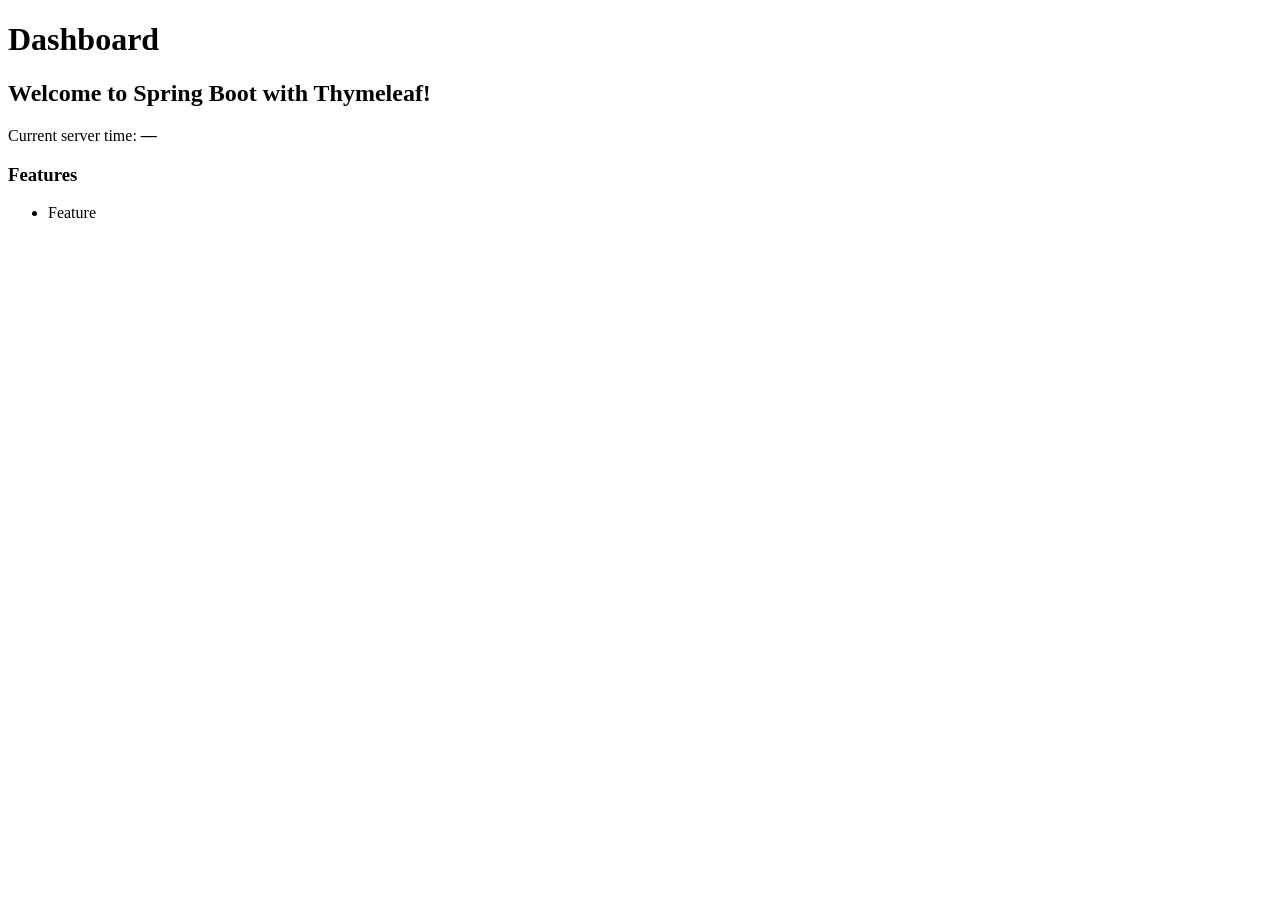
<file: src/main/resources/templates/index.html>
<!DOCTYPE html>
<html xmlns:th="http://www.thymeleaf.org" lang="en">
<head>
    <meta charset="UTF-8">
    <meta name="viewport" content="width=device-width, initial-scale=1.0">
    <title th:text="${title}">Dashboard</title>
    <link rel="stylesheet" th:href="@{/css/style.css}">
</head>
<body>
    <!-- Sidebar -->
    <aside class="sidebar" th:replace="~{fragments/sidebar :: sidebar(currentPage='home')}"></aside>

    <!-- Main Content -->
    <div class="main-content">
        <header class="content-header">
            <h1 th:text="${title}">Dashboard</h1>
        </header>

        <div class="content-body">
            <div class="card">
                <h2 th:text="${message}">Welcome to Spring Boot with Thymeleaf!</h2>
                <p class="time">Current server time: <strong th:text="${currentTime}">—</strong></p>
            </div>

            <div class="card">
                <h3>Features</h3>
                <ul class="features">
                    <li th:each="feature : ${features}" th:text="${feature}">Feature</li>
                </ul>
            </div>
        </div>
    </div>
</body>
</html>
</file>
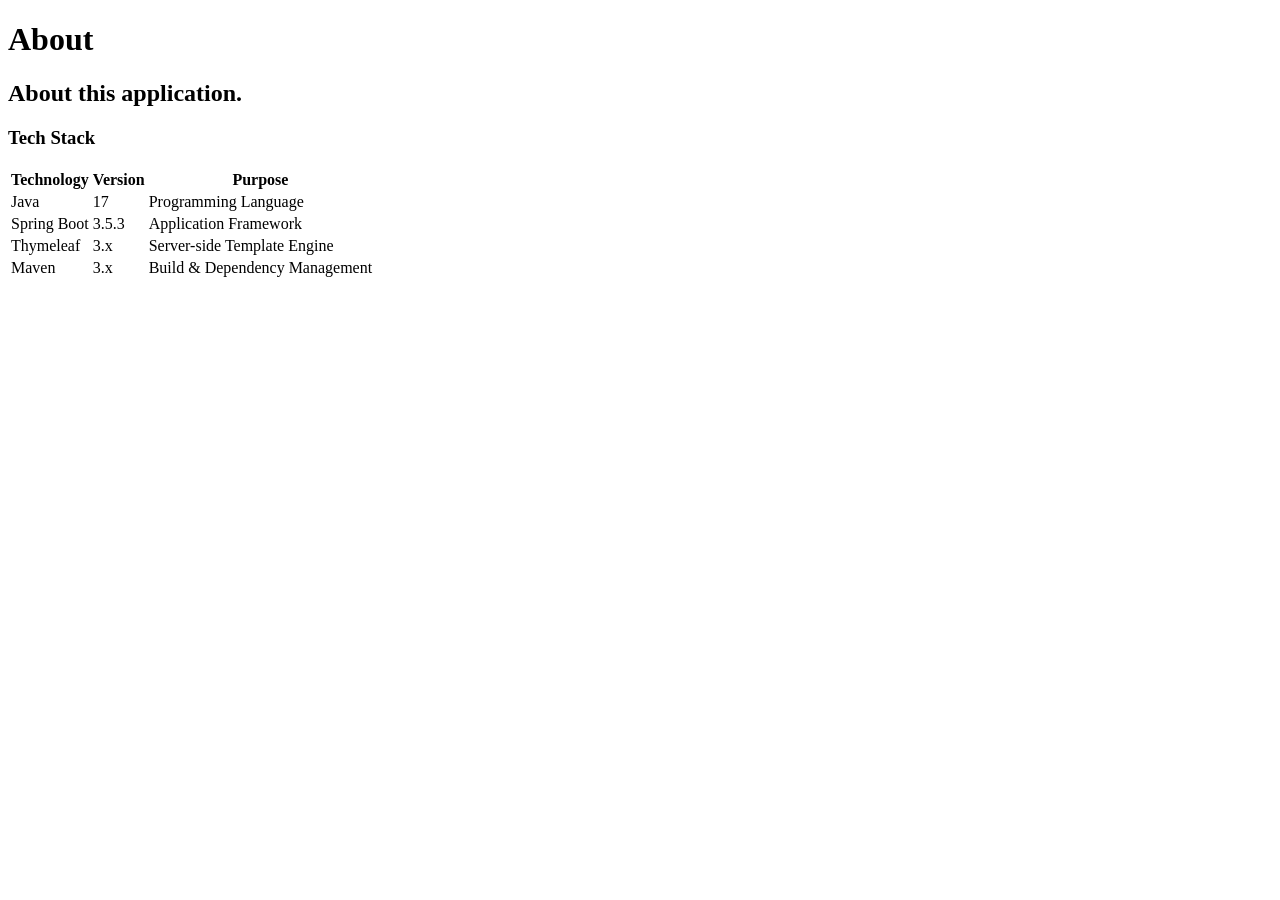
<file: src/main/resources/templates/about.html>
<!DOCTYPE html>
<html xmlns:th="http://www.thymeleaf.org" lang="en">
<head>
    <meta charset="UTF-8">
    <meta name="viewport" content="width=device-width, initial-scale=1.0">
    <title th:text="${title}">About</title>
    <link rel="stylesheet" th:href="@{/css/style.css}">
</head>
<body>
    <!-- Sidebar -->
    <aside class="sidebar" th:replace="~{fragments/sidebar :: sidebar(currentPage='about')}"></aside>

    <!-- Main Content -->
    <div class="main-content">
        <header class="content-header">
            <h1 th:text="${title}">About</h1>
        </header>

        <div class="content-body">
            <div class="card">
                <h2 th:text="${message}">About this application.</h2>
            </div>

            <div class="card">
                <h3>Tech Stack</h3>
                <table>
                    <tr>
                        <th>Technology</th>
                        <th>Version</th>
                        <th>Purpose</th>
                    </tr>
                    <tr>
                        <td>Java</td>
                        <td>17</td>
                        <td>Programming Language</td>
                    </tr>
                    <tr>
                        <td>Spring Boot</td>
                        <td>3.5.3</td>
                        <td>Application Framework</td>
                    </tr>
                    <tr>
                        <td>Thymeleaf</td>
                        <td>3.x</td>
                        <td>Server-side Template Engine</td>
                    </tr>
                    <tr>
                        <td>Maven</td>
                        <td>3.x</td>
                        <td>Build & Dependency Management</td>
                    </tr>
                </table>
            </div>
        </div>
    </div>
</body>
</html>
</file>
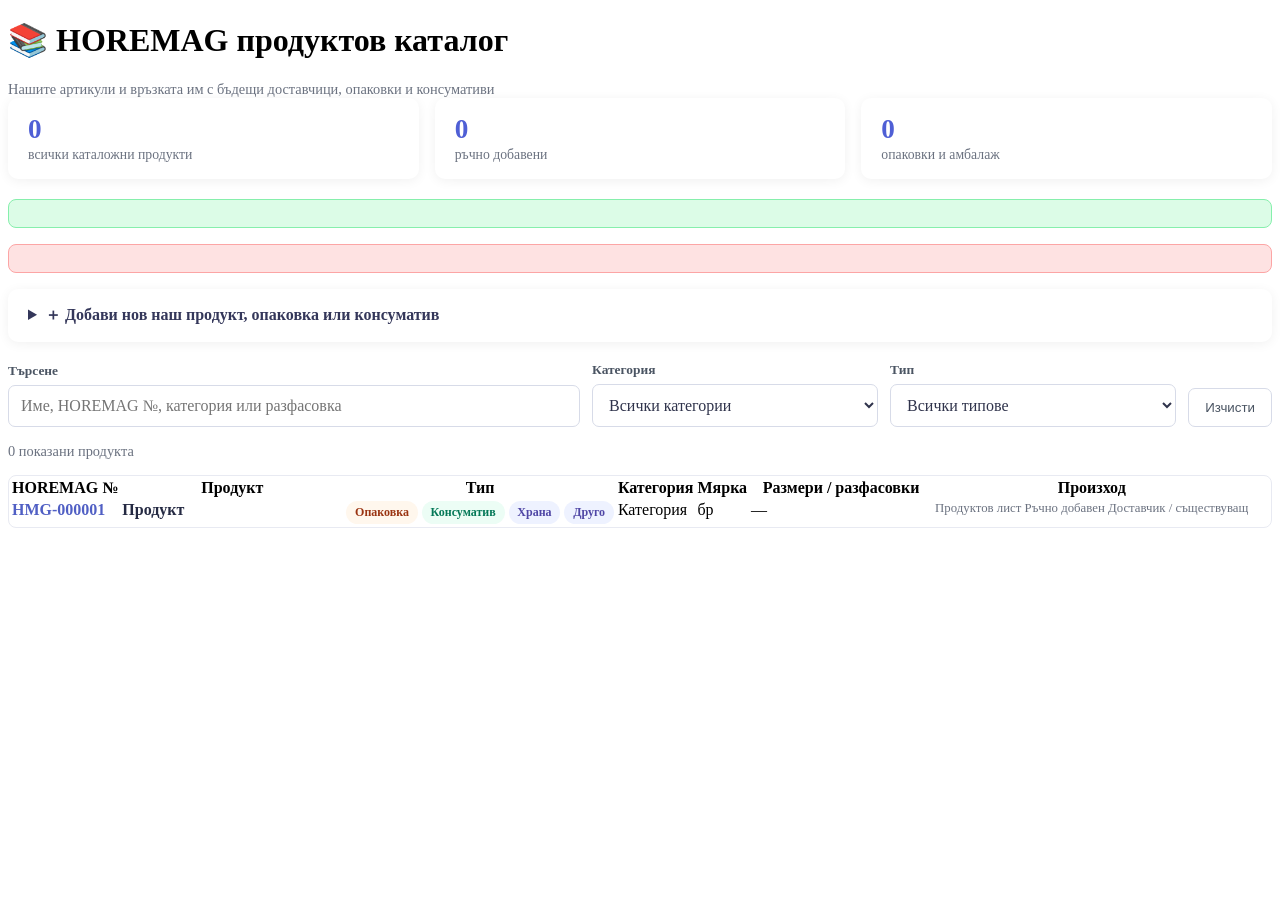
<file: src/main/resources/templates/catalog.html>
<!DOCTYPE html>
<html xmlns:th="http://www.thymeleaf.org" lang="bg">
<head>
    <meta charset="UTF-8">
    <meta name="viewport" content="width=device-width, initial-scale=1.0">
    <title th:text="${title}">HOREMAG каталог</title>
    <link rel="stylesheet" th:href="@{/css/style.css}">
    <style>
        body { overflow-x: hidden; }
        .catalog-header-note { color: #6b7280; font-size: .9rem; }
        .catalog-stats { display: grid; grid-template-columns: repeat(3, minmax(150px, 1fr)); gap: 1rem; margin-bottom: 1.25rem; }
        .catalog-stat { background: #fff; border-radius: 10px; padding: 1rem 1.25rem; box-shadow: 0 2px 12px rgba(0,0,0,.06); }
        .catalog-stat strong { display: block; color: #4f5fd5; font-size: 1.7rem; }
        .catalog-stat span { color: #6b7280; font-size: .86rem; }
        .catalog-alert { padding: .85rem 1rem; border-radius: 8px; margin-bottom: 1rem; }
        .catalog-alert.success { color: #166534; background: #dcfce7; border: 1px solid #86efac; }
        .catalog-alert.error { color: #991b1b; background: #fee2e2; border: 1px solid #fca5a5; }
        .catalog-form { background: #fff; border-radius: 10px; margin-bottom: 1.25rem; box-shadow: 0 2px 12px rgba(0,0,0,.06); }
        .catalog-form summary { cursor: pointer; padding: 1rem 1.25rem; color: #34375a; font-weight: 700; user-select: none; }
        .catalog-form form { padding: 0 1.25rem 1.25rem; }
        .form-grid { display: grid; grid-template-columns: repeat(3, minmax(180px, 1fr)); gap: 1rem; }
        .form-field { display: flex; flex-direction: column; gap: .35rem; }
        .form-field.wide { grid-column: span 2; }
        .form-field label { color: #4b5563; font-size: .84rem; font-weight: 650; }
        .form-field input, .form-field select, .form-field textarea,
        .catalog-filters input, .catalog-filters select { width: 100%; border: 1px solid #d7dbe8; border-radius: 7px; padding: .7rem .75rem; background: #fff; color: #30344c; font: inherit; }
        .form-field textarea { min-height: 78px; resize: vertical; }
        .catalog-submit { align-self: end; border: 0; border-radius: 7px; padding: .74rem 1rem; background: #667eea; color: #fff; font-weight: 700; cursor: pointer; }
        .catalog-filters { display: grid; grid-template-columns: minmax(220px, 2fr) minmax(160px, 1fr) minmax(150px, 1fr) auto; gap: .75rem; align-items: end; margin-bottom: 1rem; }
        .catalog-reset { border: 1px solid #d7dbe8; border-radius: 7px; padding: .7rem 1rem; background: #fff; color: #4b5563; cursor: pointer; }
        .catalog-table-scroll { max-width: 100%; overflow-x: auto; border: 1px solid #e8eaf2; border-radius: 8px; }
        .catalog-table { min-width: 1080px; margin: 0; }
        .catalog-table th { white-space: nowrap; position: sticky; top: 0; }
        .catalog-table td { vertical-align: top; }
        .catalog-code { color: #505fc4; font-weight: 700; white-space: nowrap; }
        .catalog-name { color: #252a43; font-weight: 650; min-width: 220px; }
        .catalog-packages { min-width: 180px; }
        .type-badge { display: inline-block; border-radius: 999px; padding: .25rem .55rem; font-size: .75rem; font-weight: 700; background: #eef2ff; color: #4f46a5; white-space: nowrap; }
        .type-badge.packaging { background: #fff7ed; color: #9a3412; }
        .type-badge.consumable { background: #ecfdf5; color: #047857; }
        .source-note { color: #6b7280; font-size: .8rem; }
        .catalog-empty-filter { display: none; padding: 2rem; text-align: center; color: #6b7280; }
        @media (max-width: 900px) {
            .catalog-stats, .form-grid { grid-template-columns: 1fr 1fr; }
            .catalog-filters { grid-template-columns: 1fr 1fr; }
        }
        @media (max-width: 620px) {
            .catalog-stats, .form-grid, .catalog-filters { grid-template-columns: 1fr; }
            .form-field.wide { grid-column: span 1; }
        }
    </style>
</head>
<body>
    <aside class="sidebar" th:replace="~{fragments/sidebar :: sidebar(currentPage='catalog')}"></aside>

    <div class="main-content">
        <header class="content-header">
            <div>
                <h1>📚 HOREMAG продуктов каталог</h1>
                <div class="catalog-header-note">Нашите артикули и връзката им с бъдещи доставчици, опаковки и консумативи</div>
            </div>
        </header>

        <main class="content-body">
            <div class="catalog-stats">
                <div class="catalog-stat"><strong th:text="${productCount}">0</strong><span>всички каталожни продукти</span></div>
                <div class="catalog-stat"><strong th:text="${manualCount}">0</strong><span>ръчно добавени</span></div>
                <div class="catalog-stat"><strong th:text="${packagingCount}">0</strong><span>опаковки и амбалаж</span></div>
            </div>

            <div th:if="${catalogSuccess}" class="catalog-alert success" th:text="${catalogSuccess}"></div>
            <div th:if="${catalogError}" class="catalog-alert error" th:text="${catalogError}"></div>

            <details class="catalog-form">
                <summary>＋ Добави нов наш продукт, опаковка или консуматив</summary>
                <form method="post" th:action="@{/catalog/products}">
                    <div class="form-grid">
                        <div class="form-field wide">
                            <label for="name">Име на продукта *</label>
                            <input id="name" name="name" required maxlength="500" placeholder="Напр. Стъклено бурканче 200 мл">
                        </div>
                        <div class="form-field">
                            <label for="productType">Тип *</label>
                            <select id="productType" name="productType">
                                <option value="INGREDIENT">Храна / съставка</option>
                                <option value="PACKAGING">Опаковка / амбалаж</option>
                                <option value="CONSUMABLE">Консуматив</option>
                                <option value="OTHER">Друго</option>
                            </select>
                        </div>
                        <div class="form-field">
                            <label for="category">Категория *</label>
                            <input id="category" name="category" list="catalog-categories" required placeholder="Напр. Бурканчета">
                            <datalist id="catalog-categories">
                                <option th:each="category : ${categories}" th:value="${category}"></option>
                                <option value="Бурканчета"></option>
                                <option value="Бутилки"></option>
                                <option value="Торбички"></option>
                                <option value="Етикети"></option>
                                <option value="Капачки"></option>
                                <option value="Кутии"></option>
                                <option value="Кетъринг консумативи"></option>
                            </datalist>
                        </div>
                        <div class="form-field">
                            <label for="baseUnit">Базова мерна единица *</label>
                            <select id="baseUnit" name="baseUnit">
                                <option value="бр">брой</option>
                                <option value="кг">килограм</option>
                                <option value="л">литър</option>
                                <option value="м">метър</option>
                                <option value="м²">квадратен метър</option>
                                <option value="ролка">ролка</option>
                                <option value="пакет">пакет</option>
                            </select>
                        </div>
                        <div class="form-field">
                            <label for="packageOptions">Размери / разфасовки</label>
                            <input id="packageOptions" name="packageOptions" maxlength="1000" placeholder="100 г / 500 г / 1 кг или 200 мл / 500 мл">
                        </div>
                        <div class="form-field wide">
                            <label for="notes">Бележки</label>
                            <textarea id="notes" name="notes" maxlength="2000" placeholder="Материал, размер, цвят, предназначение или други уточнения"></textarea>
                        </div>
                        <button class="catalog-submit" type="submit">Добави и издай HOREMAG №</button>
                    </div>
                </form>
            </details>

            <section class="card">
                <div class="catalog-filters">
                    <div class="form-field">
                        <label for="catalog-search">Търсене</label>
                        <input id="catalog-search" type="search" placeholder="Име, HOREMAG №, категория или разфасовка">
                    </div>
                    <div class="form-field">
                        <label for="catalog-category-filter">Категория</label>
                        <select id="catalog-category-filter">
                            <option value="">Всички категории</option>
                            <option th:each="category : ${categories}" th:value="${category}" th:text="${category}"></option>
                        </select>
                    </div>
                    <div class="form-field">
                        <label for="catalog-type-filter">Тип</label>
                        <select id="catalog-type-filter">
                            <option value="">Всички типове</option>
                            <option value="INGREDIENT">Храна / съставка</option>
                            <option value="PACKAGING">Опаковка / амбалаж</option>
                            <option value="CONSUMABLE">Консуматив</option>
                            <option value="OTHER">Друго</option>
                        </select>
                    </div>
                    <button id="catalog-reset" class="catalog-reset" type="button">Изчисти</button>
                </div>
                <p class="catalog-header-note"><span id="catalog-visible-count" th:text="${productCount}">0</span> показани продукта</p>

                <div class="catalog-table-scroll">
                    <table class="catalog-table">
                        <thead>
                            <tr>
                                <th>HOREMAG №</th>
                                <th>Продукт</th>
                                <th>Тип</th>
                                <th>Категория</th>
                                <th>Мярка</th>
                                <th>Размери / разфасовки</th>
                                <th>Произход</th>
                            </tr>
                        </thead>
                        <tbody id="catalog-products-body">
                            <tr th:each="product : ${products}"
                                th:attr="data-search=${product.internalCode + ' ' + product.name + ' ' + product.category + ' ' + (product.packageOptions ?: '')},data-category=${product.category},data-type=${product.productType ?: 'INGREDIENT'}">
                                <td class="catalog-code" th:text="${product.internalCode}">HMG-000001</td>
                                <td class="catalog-name">
                                    <span th:text="${product.name}">Продукт</span>
                                    <div class="source-note" th:if="${product.notes != null && !product.notes.isBlank()}" th:text="${product.notes}"></div>
                                </td>
                                <td>
                                    <span class="type-badge packaging" th:if="${product.productType == 'PACKAGING'}">Опаковка</span>
                                    <span class="type-badge consumable" th:if="${product.productType == 'CONSUMABLE'}">Консуматив</span>
                                    <span class="type-badge" th:if="${product.productType == null || product.productType == 'INGREDIENT'}">Храна</span>
                                    <span class="type-badge" th:if="${product.productType == 'OTHER'}">Друго</span>
                                </td>
                                <td th:text="${product.category}">Категория</td>
                                <td th:text="${product.baseUnit}">бр</td>
                                <td class="catalog-packages" th:text="${product.packageOptions != null && !product.packageOptions.isBlank() ? product.packageOptions : '—'}">—</td>
                                <td class="source-note" th:switch="${product.source}">
                                    <span th:case="'PHOTO_CATALOG_2026-08-02'">Продуктов лист</span>
                                    <span th:case="'MANUAL'">Ръчно добавен</span>
                                    <span th:case="*">Доставчик / съществуващ</span>
                                </td>
                            </tr>
                        </tbody>
                    </table>
                    <div id="catalog-empty-filter" class="catalog-empty-filter">Няма продукти, които отговарят на тези филтри.</div>
                </div>
            </section>
        </main>
    </div>

    <script>
        (() => {
            const search = document.getElementById('catalog-search');
            const category = document.getElementById('catalog-category-filter');
            const type = document.getElementById('catalog-type-filter');
            const rows = [...document.querySelectorAll('#catalog-products-body tr')];
            const counter = document.getElementById('catalog-visible-count');
            const empty = document.getElementById('catalog-empty-filter');

            const applyFilters = () => {
                const query = search.value.toLocaleLowerCase('bg').trim();
                let visible = 0;
                rows.forEach(row => {
                    const matches = (!query || row.dataset.search.toLocaleLowerCase('bg').includes(query))
                        && (!category.value || row.dataset.category === category.value)
                        && (!type.value || row.dataset.type === type.value);
                    row.hidden = !matches;
                    if (matches) visible++;
                });
                counter.textContent = visible;
                empty.style.display = visible ? 'none' : 'block';
            };

            search.addEventListener('input', applyFilters);
            category.addEventListener('change', applyFilters);
            type.addEventListener('change', applyFilters);
            document.getElementById('catalog-reset').addEventListener('click', () => {
                search.value = '';
                category.value = '';
                type.value = '';
                applyFilters();
            });
        })();
    </script>
</body>
</html>
</file>
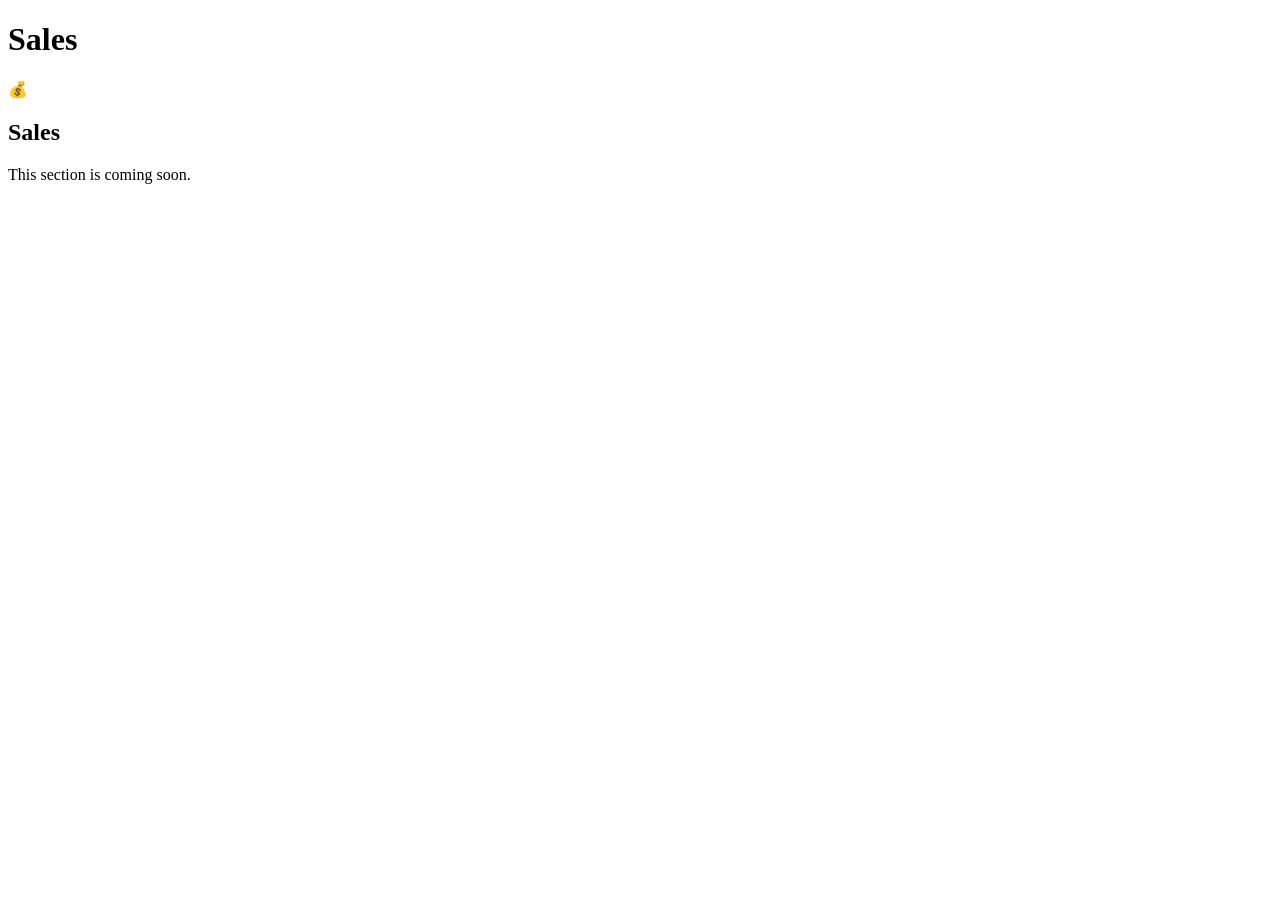
<file: src/main/resources/templates/sales.html>
<!DOCTYPE html>
<html xmlns:th="http://www.thymeleaf.org" lang="en">
<head>
    <meta charset="UTF-8">
    <meta name="viewport" content="width=device-width, initial-scale=1.0">
    <title th:text="${title}">Sales</title>
    <link rel="stylesheet" th:href="@{/css/style.css}">
</head>
<body>
    <!-- Sidebar -->
    <aside class="sidebar" th:replace="~{fragments/sidebar :: sidebar(currentPage='sales')}"></aside>

    <!-- Main Content -->
    <div class="main-content">
        <header class="content-header">
            <h1 th:text="${title}">Sales</h1>
        </header>

        <div class="content-body">
            <div class="card empty-state">
                <div class="icon">💰</div>
                <h2 th:text="${title}">Sales</h2>
                <p>This section is coming soon.</p>
            </div>
        </div>
    </div>
</body>
</html>
</file>
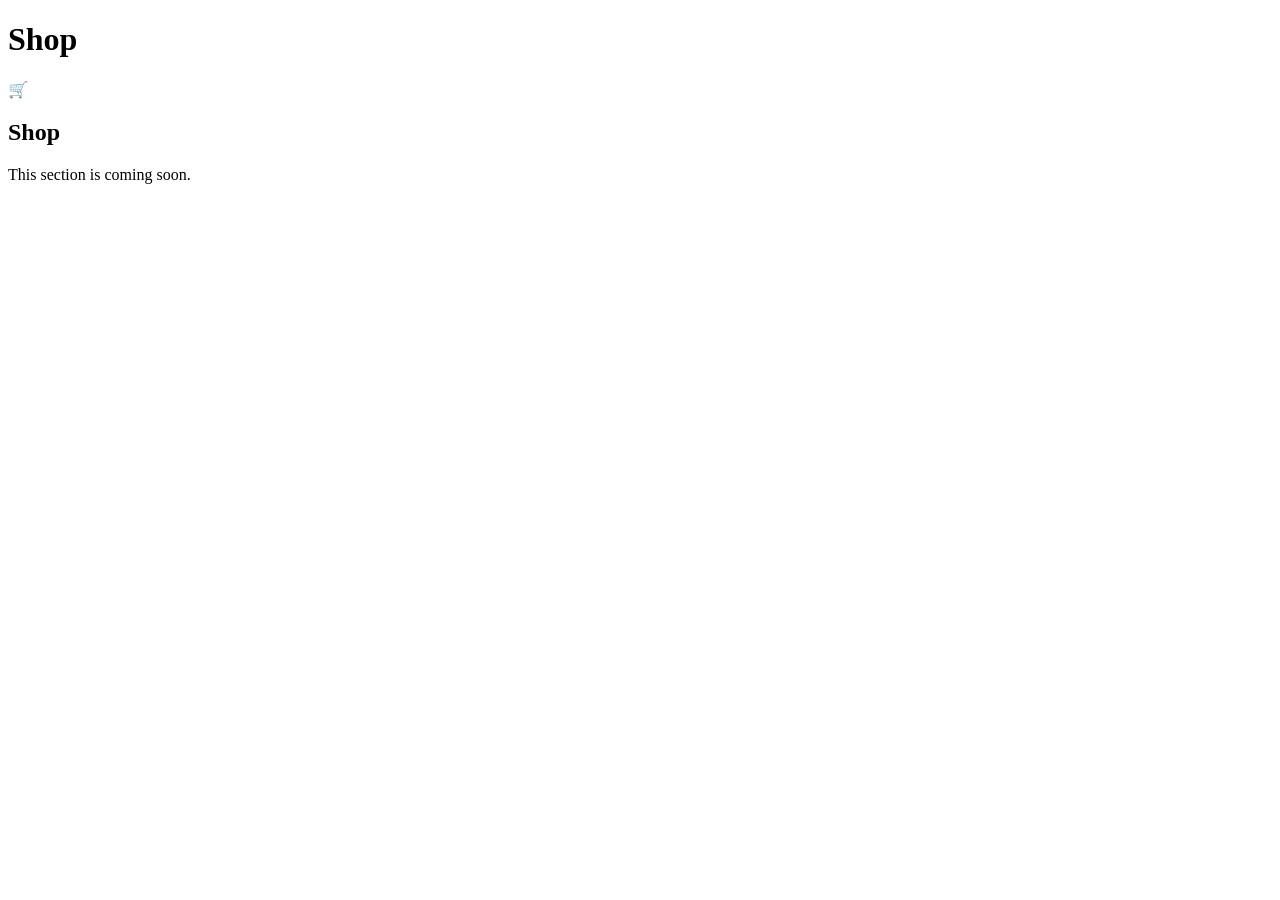
<file: src/main/resources/templates/shop.html>
<!DOCTYPE html>
<html xmlns:th="http://www.thymeleaf.org" lang="en">
<head>
    <meta charset="UTF-8">
    <meta name="viewport" content="width=device-width, initial-scale=1.0">
    <title th:text="${title}">Shop</title>
    <link rel="stylesheet" th:href="@{/css/style.css}">
</head>
<body>
    <!-- Sidebar -->
    <aside class="sidebar" th:replace="~{fragments/sidebar :: sidebar(currentPage='shop')}"></aside>

    <!-- Main Content -->
    <div class="main-content">
        <header class="content-header">
            <h1 th:text="${title}">Shop</h1>
        </header>

        <div class="content-body">
            <div class="card empty-state">
                <div class="icon">🛒</div>
                <h2 th:text="${title}">Shop</h2>
                <p>This section is coming soon.</p>
            </div>
        </div>
    </div>
</body>
</html>
</file>
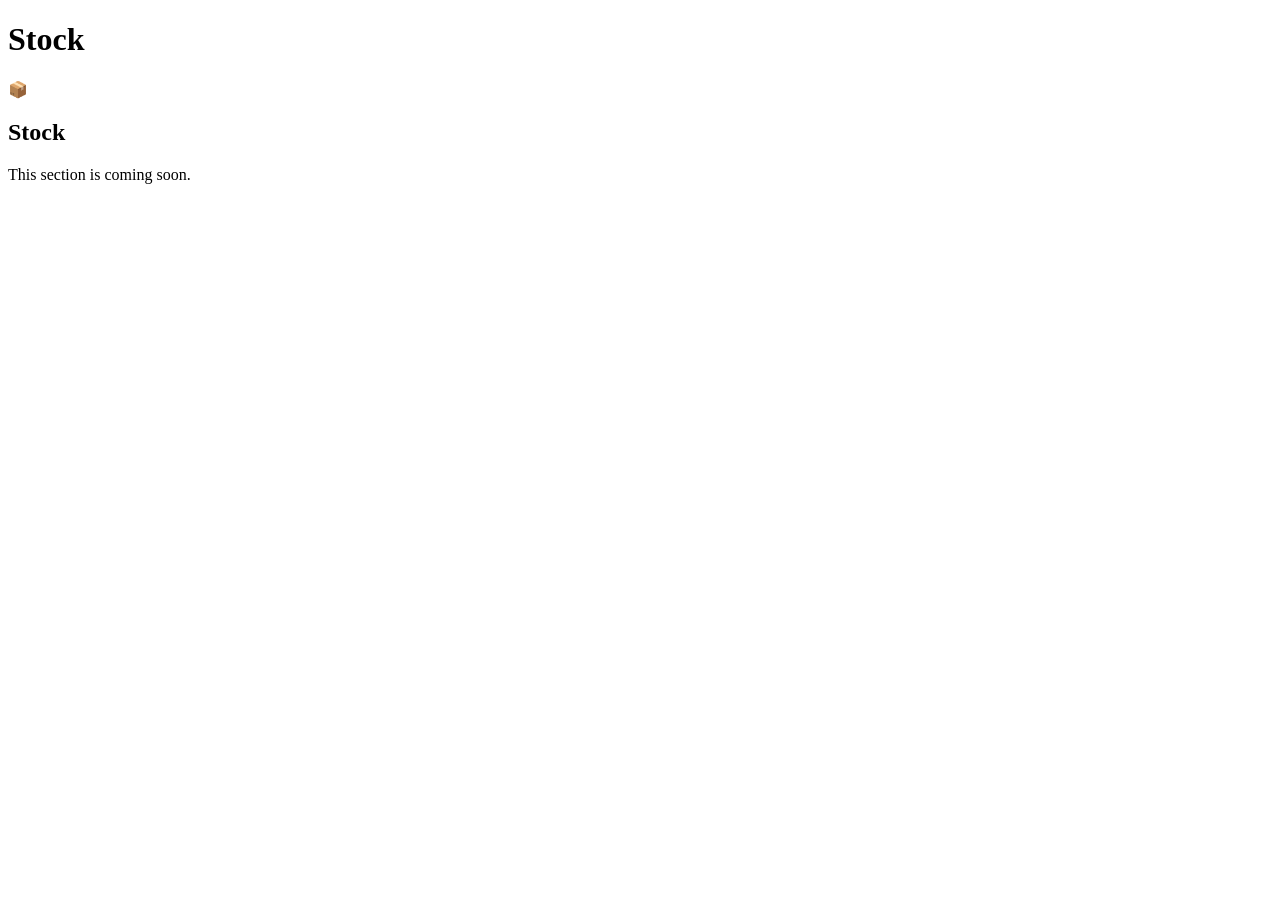
<file: src/main/resources/templates/stock.html>
<!DOCTYPE html>
<html xmlns:th="http://www.thymeleaf.org" lang="en">
<head>
    <meta charset="UTF-8">
    <meta name="viewport" content="width=device-width, initial-scale=1.0">
    <title th:text="${title}">Stock</title>
    <link rel="stylesheet" th:href="@{/css/style.css}">
</head>
<body>
    <!-- Sidebar -->
    <aside class="sidebar" th:replace="~{fragments/sidebar :: sidebar(currentPage='stock')}"></aside>

    <!-- Main Content -->
    <div class="main-content">
        <header class="content-header">
            <h1 th:text="${title}">Stock</h1>
        </header>

        <div class="content-body">
            <div class="card empty-state">
                <div class="icon">📦</div>
                <h2 th:text="${title}">Stock</h2>
                <p>This section is coming soon.</p>
            </div>
        </div>
    </div>
</body>
</html>
</file>
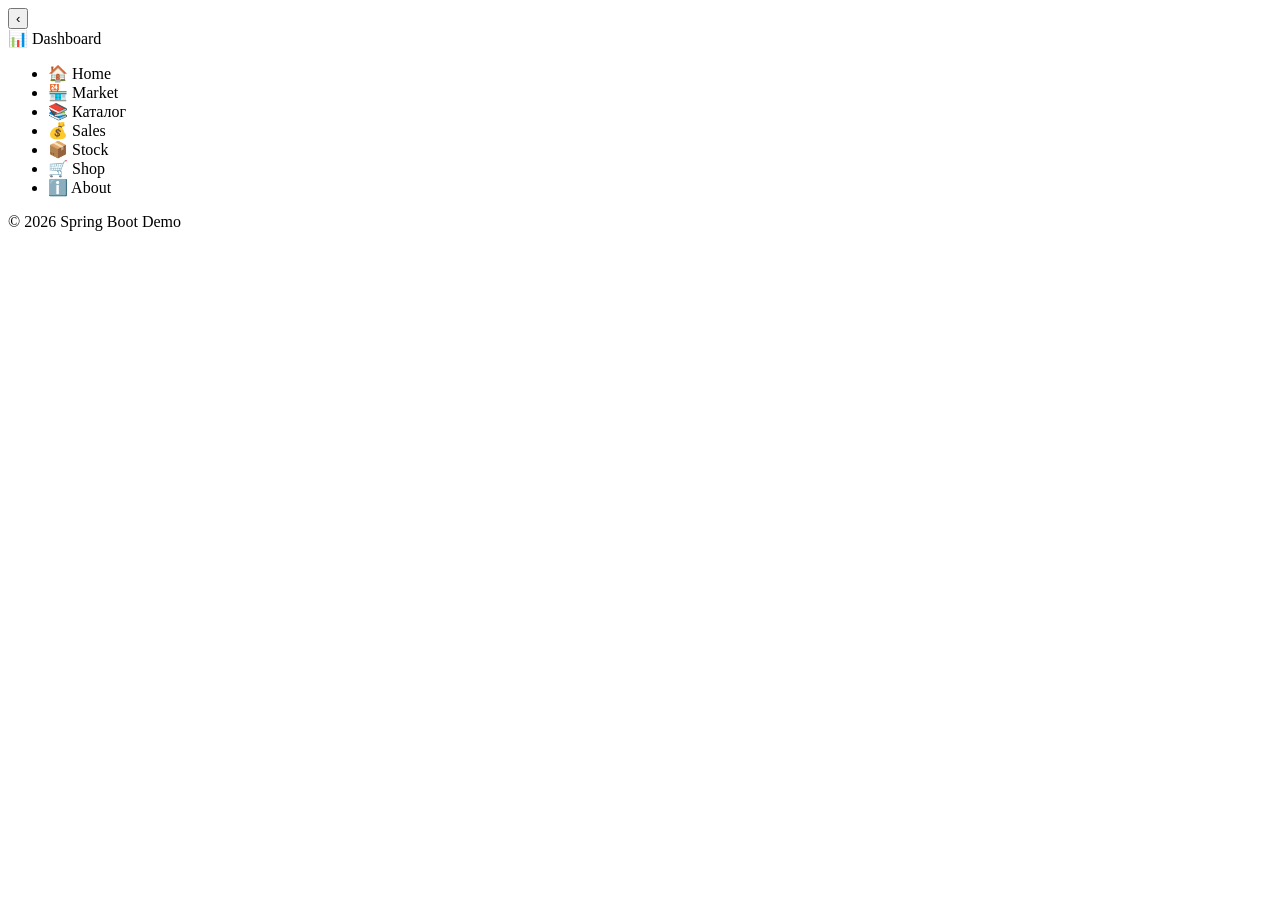
<file: src/main/resources/templates/fragments/sidebar.html>
<!DOCTYPE html>
<html xmlns:th="http://www.thymeleaf.org">
<body>
    <aside th:fragment="sidebar(currentPage)" class="sidebar">
        <button class="sidebar-toggle" type="button" aria-label="Свий страничната лента" aria-expanded="true">‹</button>
        <div class="sidebar-brand">
            📊 <span>Dashboard</span>
        </div>
        <ul class="sidebar-nav">
            <li>
                <a th:href="@{/}" th:classappend="${currentPage == 'home'} ? 'active'">
                    <span class="icon">🏠</span> Home
                </a>
            </li>
            <li>
                <a th:href="@{/market}" th:classappend="${currentPage == 'market'} ? 'active'">
                    <span class="icon">🏪</span> Market
                </a>
            </li>
            <li>
                <a th:href="@{/catalog}" th:classappend="${currentPage == 'catalog'} ? 'active'">
                    <span class="icon">📚</span> Каталог
                </a>
            </li>
            <li>
                <a th:href="@{/sales}" th:classappend="${currentPage == 'sales'} ? 'active'">
                    <span class="icon">💰</span> Sales
                </a>
            </li>
            <li>
                <a th:href="@{/stock}" th:classappend="${currentPage == 'stock'} ? 'active'">
                    <span class="icon">📦</span> Stock
                </a>
            </li>
            <li>
                <a th:href="@{/shop}" th:classappend="${currentPage == 'shop'} ? 'active'">
                    <span class="icon">🛒</span> Shop
                </a>
            </li>
            <li>
                <a th:href="@{/about}" th:classappend="${currentPage == 'about'} ? 'active'">
                    <span class="icon">ℹ️</span> About
                </a>
            </li>
        </ul>
        <div class="sidebar-footer">
            &copy; 2026 Spring Boot Demo
        </div>
        <script>
            (() => {
                const sidebar = document.currentScript.closest('.sidebar');
                const button = sidebar.querySelector('.sidebar-toggle');
                const applyState = collapsed => {
                    sidebar.classList.toggle('collapsed', collapsed);
                    button.textContent = collapsed ? '›' : '‹';
                    button.setAttribute('aria-expanded', String(!collapsed));
                    button.setAttribute('aria-label', collapsed ? 'Разгъни страничната лента' : 'Свий страничната лента');
                };
                applyState(localStorage.getItem('sidebar-collapsed') === 'true');
                button.addEventListener('click', () => {
                    const collapsed = !sidebar.classList.contains('collapsed');
                    localStorage.setItem('sidebar-collapsed', String(collapsed));
                    applyState(collapsed);
                });
            })();
        </script>
    </aside>
</body>
</html>
</file>
